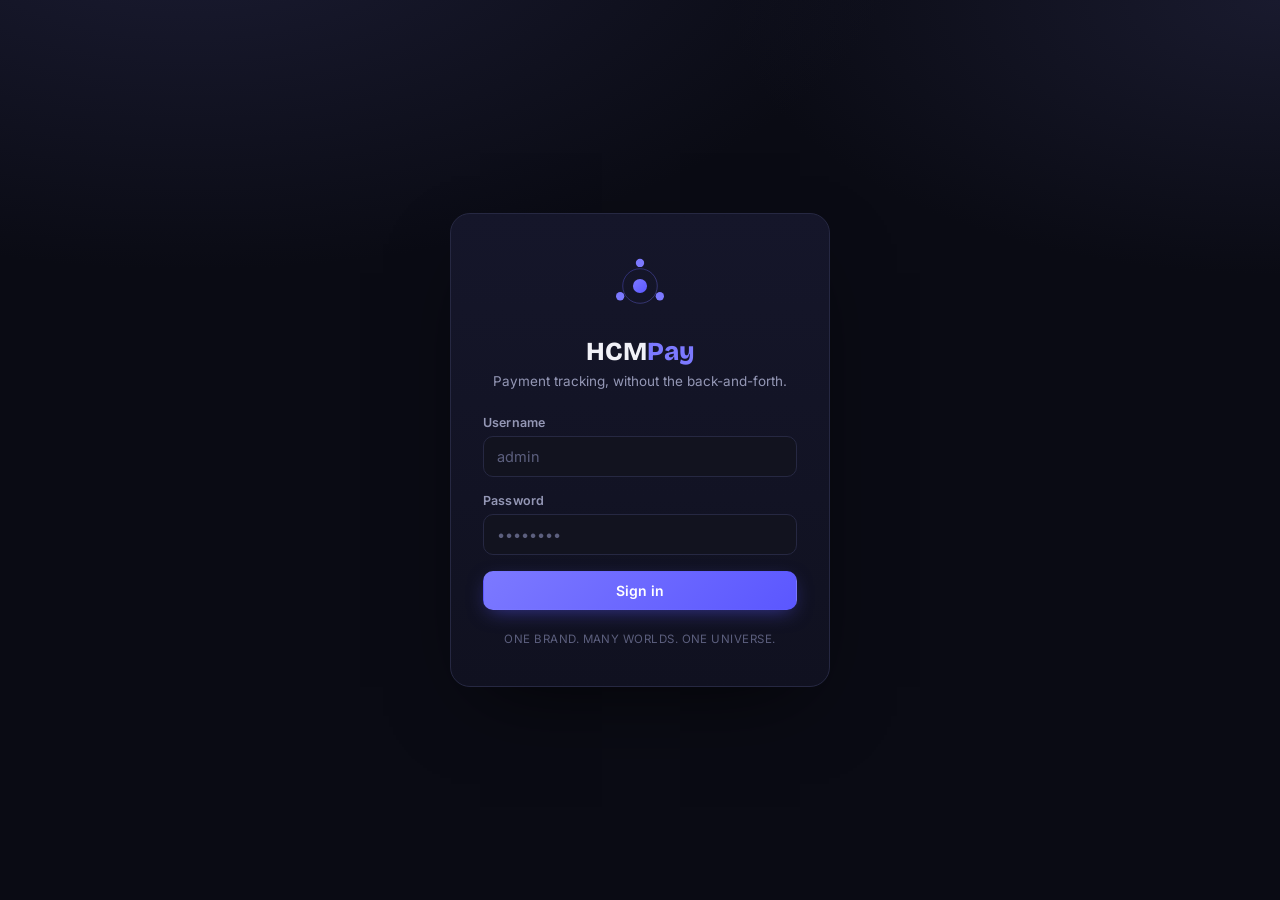
<file: index.html>
<!DOCTYPE html>
<html lang="en">
<head>
<meta charset="UTF-8" />
<meta name="viewport" content="width=device-width, initial-scale=1.0" />
<title>HCM Pay — Sign in</title>
<link rel="icon" href="data:image/svg+xml,%3Csvg xmlns='http://www.w3.org/2000/svg' viewBox='0 0 100 100'%3E%3Ccircle cx='50' cy='50' r='10' fill='%235B57FF'/%3E%3Ccircle cx='50' cy='15' r='6' fill='%237C79FF'/%3E%3Ccircle cx='80' cy='65' r='6' fill='%237C79FF'/%3E%3Ccircle cx='20' cy='65' r='6' fill='%237C79FF'/%3E%3C/svg%3E" />
<link rel="preconnect" href="https://fonts.googleapis.com">
<link href="https://fonts.googleapis.com/css2?family=Bricolage+Grotesque:opsz,wght@12..96,400;12..96,500;12..96,600;12..96,700;12..96,800&family=Inter:wght@400;500;600;700&family=JetBrains+Mono:wght@400;500;600&display=swap" rel="stylesheet">
<link rel="stylesheet" href="style.css?v=5" />
</head>
<body>

<div id="login-screen" class="login-screen">
  <div class="login-card">
    <div class="brand-mark">
      <svg viewBox="0 0 100 100" class="orbit-logo">
        <circle cx="50" cy="50" r="27" fill="none" stroke="url(#g1)" stroke-width="1.5" opacity="0.35"/>
        <circle cx="50" cy="50" r="11" fill="url(#g2)"/>
        <circle cx="50" cy="14" r="6.5" fill="#7C79FF"/>
        <circle cx="81" cy="66" r="6.5" fill="#7C79FF"/>
        <circle cx="19" cy="66" r="6.5" fill="#7C79FF"/>
        <defs>
          <linearGradient id="g1" x1="0" y1="0" x2="1" y2="1">
            <stop offset="0" stop-color="#5B57FF"/><stop offset="1" stop-color="#7C79FF"/>
          </linearGradient>
          <linearGradient id="g2" x1="0" y1="0" x2="1" y2="1">
            <stop offset="0" stop-color="#7C79FF"/><stop offset="1" stop-color="#5B57FF"/>
          </linearGradient>
        </defs>
      </svg>
    </div>
    <div class="brand-lockup">
      <span class="brand-hcm">HCM</span><span class="brand-pay">Pay</span>
    </div>
    <p class="login-tagline">Payment tracking, without the back-and-forth.</p>

    <form id="login-form" class="login-form" autocomplete="off">
      <label class="field">
        <span class="field-label">Username</span>
        <input type="text" id="login-user" placeholder="admin" autocomplete="off" autocapitalize="off" autocorrect="off" spellcheck="false" />
      </label>
      <label class="field">
        <span class="field-label">Password</span>
        <input type="password" id="login-pass" placeholder="••••••••" autocomplete="off" />
      </label>
      <p id="login-error" class="login-error" hidden>Incorrect username or password.</p>
      <button type="submit" class="btn btn-primary btn-block">Sign in</button>
    </form>

    <p class="login-footnote">One brand. Many worlds. One universe.</p>
  </div>
</div>

<script src="login.js?v=5"></script>
</body>
</html>
</file>
<file: style.css>
:root{
  --bg: #0A0B14;
  --bg-elevated: #12131F;
  --bg-card: #15162466;
  --border: #262842;
  --border-soft: #1D1E33;
  --indigo: #5B57FF;
  --indigo-bright: #7C79FF;
  --indigo-dim: #34306B;
  --green: #33D69F;
  --green-dim: #164A3B;
  --amber: #FFB454;
  --red: #FF5C5C;
  --text: #F1F1F8;
  --text-dim: #9497B5;
  --text-faint: #5C5F7E;
  --radius: 14px;
  --radius-lg: 20px;
  --font-display: 'Bricolage Grotesque', system-ui, sans-serif;
  --font-body: 'Inter', system-ui, sans-serif;
  --font-mono: 'JetBrains Mono', monospace;
}

*{ box-sizing:border-box; }
html,body{ margin:0; padding:0; }
body{
  background: radial-gradient(1200px 600px at 15% -10%, #1B1C33 0%, transparent 60%),
              radial-gradient(1000px 500px at 100% 0%, #191A2E 0%, transparent 55%),
              var(--bg);
  color: var(--text);
  font-family: var(--font-body);
  min-height: 100vh;
}

h1,h2,h3{ font-family: var(--font-display); font-weight: 700; margin: 0; }

/* ---------- buttons / fields ---------- */
.btn{
  font-family: var(--font-body); font-weight: 600; font-size: 14px;
  border-radius: 10px; padding: 10px 18px; cursor: pointer; border: 1px solid transparent;
  transition: transform .12s ease, background .15s ease, border-color .15s ease;
}
.btn:active{ transform: scale(.97); }
.btn-primary{ background: linear-gradient(135deg, var(--indigo-bright), var(--indigo)); color: #fff; box-shadow: 0 6px 20px -6px rgba(91,87,255,.55); }
.btn-primary:hover{ filter: brightness(1.08); }
.btn-secondary{ background: var(--bg-elevated); color: var(--text); border-color: var(--border); }
.btn-secondary:hover{ border-color: var(--indigo-bright); }
.btn-ghost{ background: transparent; color: var(--text-dim); border-color: var(--border); }
.btn-ghost:hover{ color: var(--text); border-color: var(--text-faint); }
.btn-block{ width: 100%; }
.btn-sm{ padding: 7px 12px; font-size: 13px; }

.field{ display:flex; flex-direction:column; gap:6px; margin-bottom:16px; }
.field-label{ font-size: 12.5px; color: var(--text-dim); font-weight: 600; letter-spacing: .01em; }
.field input{
  background: var(--bg-elevated); border: 1px solid var(--border); color: var(--text);
  border-radius: 10px; padding: 11px 13px; font-size: 14.5px; font-family: var(--font-body);
  outline: none; transition: border-color .15s ease;
}
.field input:focus{ border-color: var(--indigo-bright); }
.field input::placeholder{ color: var(--text-faint); }

/* ---------- login ---------- */
.login-screen{
  min-height: 100vh; display:flex; align-items:center; justify-content:center; padding: 24px;
}
.login-card{
  width: 100%; max-width: 380px; background: linear-gradient(180deg, #15162A, #101120);
  border: 1px solid var(--border); border-radius: var(--radius-lg); padding: 40px 32px 28px;
  text-align:center; box-shadow: 0 30px 80px -30px rgba(0,0,0,.7);
}
.orbit-logo{ width: 64px; height: 64px; margin: 0 auto 18px; display:block; }
.orbit-logo-sm{ width: 26px; height: 26px; }
.brand-lockup{ font-family: var(--font-display); font-size: 26px; font-weight: 800; margin-bottom: 6px; }
.brand-hcm{ color: var(--text); }
.brand-pay{ color: var(--indigo-bright); }
.login-tagline{ color: var(--text-dim); font-size: 13.5px; margin: 0 0 26px; }
.login-form{ text-align:left; }
.login-error{ color: var(--red); font-size: 13px; margin: -6px 0 14px; }
.login-footnote{ margin-top: 22px; font-size: 11.5px; color: var(--text-faint); letter-spacing: .04em; text-transform: uppercase; }

/* ---------- app shell ---------- */
.app{ max-width: 1180px; margin: 0 auto; padding: 0 24px 80px; }
.topbar{
  display:flex; align-items:center; justify-content:space-between;
  padding: 22px 0; border-bottom: 1px solid var(--border-soft); margin-bottom: 28px;
}
.topbar-left{ display:flex; align-items:center; gap:10px; }
.topbar-brand{ font-family: var(--font-display); font-weight: 800; font-size: 19px; }
.topbar-brand .accent{ color: var(--indigo-bright); }
.topbar-right{ display:flex; align-items:center; gap:14px; }

.role-switch{ display:flex; background: var(--bg-elevated); border: 1px solid var(--border); border-radius: 10px; padding: 3px; }
.role-btn{
  background: transparent; border: none; color: var(--text-dim); font-family: var(--font-body);
  font-weight: 600; font-size: 13px; padding: 6px 12px 6px 6px; border-radius: 8px; cursor: pointer;
  display: flex; align-items: center; gap: 7px;
}
.role-btn.active{ background: var(--indigo); color: #fff; }
.avatar{
  width: 24px; height: 24px; border-radius: 50%; display:flex; align-items:center; justify-content:center;
  font-size: 14px; flex-shrink: 0; box-shadow: 0 0 0 2px rgba(255,255,255,.08);
}
.avatar-payer{ background: linear-gradient(135deg, #FFD36E, #FF9F45); }
.avatar-payee{ background: linear-gradient(135deg, #FF9EDB, #A67CFF); }

/* ---------- overview cards ---------- */
.overview{ display:grid; grid-template-columns: repeat(4,1fr); gap:14px; margin-bottom: 22px; }
.ov-card{
  background: var(--bg-elevated); border: 1px solid var(--border-soft); border-radius: var(--radius);
  padding: 18px; display:flex; flex-direction:column; gap:6px;
}
.ov-label{ font-size:12px; color: var(--text-dim); font-weight:600; }
.ov-value{ font-family: var(--font-mono); font-size: 24px; font-weight: 600; }
.ov-green{ color: var(--green); }
.ov-amber{ color: var(--amber); }
.ov-sub{ font-size: 11.5px; color: var(--text-faint); }
.ov-card-clickable{ cursor: pointer; transition: border-color .15s ease, transform .12s ease; }
.ov-card-clickable:hover{ border-color: var(--indigo-bright); }
.ov-card-clickable:active{ transform: scale(.98); }

/* ---------- panels ---------- */
.panel{
  background: var(--bg-elevated); border: 1px solid var(--border-soft); border-radius: var(--radius-lg);
  padding: 22px; margin-bottom: 18px;
}
.panel-head{ display:flex; align-items:center; justify-content:space-between; margin-bottom: 16px; flex-wrap:wrap; gap:8px; }
.panel-head h2{ font-size: 16.5px; display:flex; align-items:center; gap:8px; }
.panel-sub{ font-size: 12px; color: var(--text-faint); }
.pill{ font-family: var(--font-body); font-size: 10.5px; font-weight: 600; color: var(--text-dim); background: var(--bg-card); border:1px solid var(--border); padding: 3px 9px; border-radius: 999px; text-transform: uppercase; letter-spacing: .04em; }

.two-col{ display:grid; grid-template-columns: 1.3fr 1fr; gap:18px; }
@media (max-width: 880px){ .two-col{ grid-template-columns: 1fr; } .overview{ grid-template-columns: repeat(2,1fr); } }

/* ---------- tank fill ---------- */
.tank{ position:relative; height: 34px; border-radius: 999px; background: linear-gradient(180deg,#2A1620,#1C1119); border: 1px solid var(--border); overflow:hidden; }
.tank-fill{ position:absolute; inset:0 auto 0 0; width:0%; background: linear-gradient(90deg, var(--red), var(--red)); transition: width .6s cubic-bezier(.4,0,.2,1), background .6s ease; border-radius: 999px 0 0 999px; }
.tank-fill.mid{ background: linear-gradient(90deg, var(--red), var(--amber)); }
.tank-fill.full{ background: linear-gradient(90deg, var(--green-dim), var(--green)); border-radius: 999px; }
.tank-marker{ position:absolute; top:0; bottom:0; width:1px; background: rgba(255,255,255,.15); }
.tank-labels{ display:flex; justify-content:space-between; font-size: 11.5px; color: var(--text-faint); margin-top:8px; font-family: var(--font-mono); }

/* ---------- schedule list ---------- */
.schedule-list{ display:flex; flex-direction:column; gap:10px; max-height: 360px; overflow-y:auto; padding-right:4px; }
.sched-row{
  display:flex; align-items:center; justify-content:space-between; gap:12px;
  background: var(--bg-card); border: 1px solid var(--border-soft); border-radius: 12px; padding: 12px 14px;
  scroll-margin-top: 90px;
}
.sched-row.flash{ animation: schedFlash 1.6s ease; }
@keyframes schedFlash{
  0%{ border-color: var(--indigo-bright); box-shadow: 0 0 0 3px rgba(124,121,255,.35); }
  100%{ border-color: var(--border-soft); box-shadow: none; }
}
.sched-left{ display:flex; align-items:center; gap:12px; }
.sched-status{ width: 9px; height: 9px; border-radius: 50%; flex-shrink:0; }
.status-due{ background: var(--red); box-shadow: 0 0 0 4px rgba(255,92,92,.12); }
.status-partial{ background: var(--amber); box-shadow: 0 0 0 4px rgba(255,180,84,.12); }
.status-paid{ background: var(--green); box-shadow: 0 0 0 4px rgba(51,214,159,.12); }
.sched-date{ font-family: var(--font-mono); font-size: 12.5px; color: var(--text-dim); min-width: 78px; }
.sched-amount{ font-weight: 600; font-size: 14.5px; }
.sched-note{ font-size: 11.5px; color: var(--text-faint); }
.sched-right{ display:flex; align-items:center; gap:8px; }
.sched-tag{ font-size: 10.5px; font-weight:600; padding: 3px 8px; border-radius: 999px; text-transform:uppercase; letter-spacing:.03em; }
.tag-due{ background: rgba(255,92,92,.12); color: var(--red); }
.tag-partial{ background: rgba(255,180,84,.12); color: var(--amber); }
.tag-paid{ background: rgba(51,214,159,.12); color: var(--green); }
.add-extra{ margin-top: 14px; }
.payee-hide{ display:none !important; }

/* ---------- payday list ---------- */
.payday-list{ display:flex; flex-direction:column; gap:8px; max-height: 360px; overflow-y:auto; }
.payday-row{ display:flex; align-items:center; justify-content:space-between; padding: 10px 12px; border-radius: 10px; background: var(--bg-card); border: 1px solid var(--border-soft); }
.payday-date{ font-family: var(--font-mono); font-size: 13px; color: var(--text); }
.payday-tag{ font-size: 11px; color: var(--indigo-bright); font-weight:600; }
.payday-row.soon{ border-color: var(--indigo-dim); background: rgba(91,87,255,.08); }

/* ---------- calendar ---------- */
.cal-nav{ display:flex; align-items:center; gap:8px; }
.cal-nav-btn{ padding: 4px 10px; font-size: 15px; line-height:1; }
.cal-grid{ display:grid; grid-template-columns: repeat(7,1fr); gap:5px; }
.cal-dow{ font-size: 10px; color: var(--text-faint); text-align:center; padding-bottom:4px; }
.cal-cell{ aspect-ratio: 1; border-radius: 8px; background: var(--bg-card); border: 1px solid var(--border-soft); display:flex; align-items:center; justify-content:center; font-size: 11px; color: var(--text-dim); position:relative; }
.cal-cell.empty{ background: transparent; border-color: transparent; }
.cal-cell.due{ background: rgba(255,92,92,.14); border-color: rgba(255,92,92,.3); color: var(--red); cursor: pointer; }
.cal-cell.due:hover{ border-color: var(--red); }
.cal-cell.paid{ background: rgba(51,214,159,.14); border-color: rgba(51,214,159,.3); color: var(--green); cursor: pointer; }
.cal-cell.partial{ background: rgba(255,180,84,.14); border-color: rgba(255,180,84,.3); color: var(--amber); cursor: pointer; }
.cal-legend{ display:flex; gap:16px; margin-top:12px; font-size: 11.5px; color: var(--text-dim); }
.dot{ display:inline-block; width:8px; height:8px; border-radius:50%; margin-right:5px; }
.dot-due{ background: var(--red); } .dot-paid{ background: var(--green); } .dot-partial{ background: var(--amber); }

#history-chart{ width: 100%; height: auto; max-width: 100%; display: block; }

/* ---------- game ---------- */
.game-panel{ position:relative; }
.game-blurb{ font-size: 13px; color: var(--text-dim); margin: -6px 0 14px; }
.game-area{ display:flex; flex-direction:column; align-items:center; gap:12px; }
#game-canvas{ width:100%; max-width: 640px; touch-action: none; border-radius: 14px; background: linear-gradient(180deg,#0D0E1C,#141530); border: 1px solid var(--border); cursor: crosshair; }
.game-hud{ font-family: var(--font-mono); font-size: 13px; color: var(--indigo-bright); text-align: center; }

/* ---------- modal ---------- */
.modal-backdrop{ position: fixed; inset:0; background: rgba(4,4,10,.68); backdrop-filter: blur(3px); display:flex; align-items:center; justify-content:center; z-index: 50; padding: 20px; }
.modal-backdrop[hidden]{ display: none; }
.modal{ width:100%; max-width: 400px; background: linear-gradient(180deg,#15162A,#101120); border: 1px solid var(--border); border-radius: var(--radius-lg); padding: 26px; }
.modal h3{ font-size: 18px; margin-bottom: 6px; }
.modal-sub{ font-size: 13px; color: var(--text-dim); margin: 0 0 18px; }
.modal-actions{ display:flex; justify-content:flex-end; gap: 10px; margin-top: 6px; }

::-webkit-scrollbar{ width: 8px; }
::-webkit-scrollbar-thumb{ background: var(--border); border-radius: 999px; }
</file>
